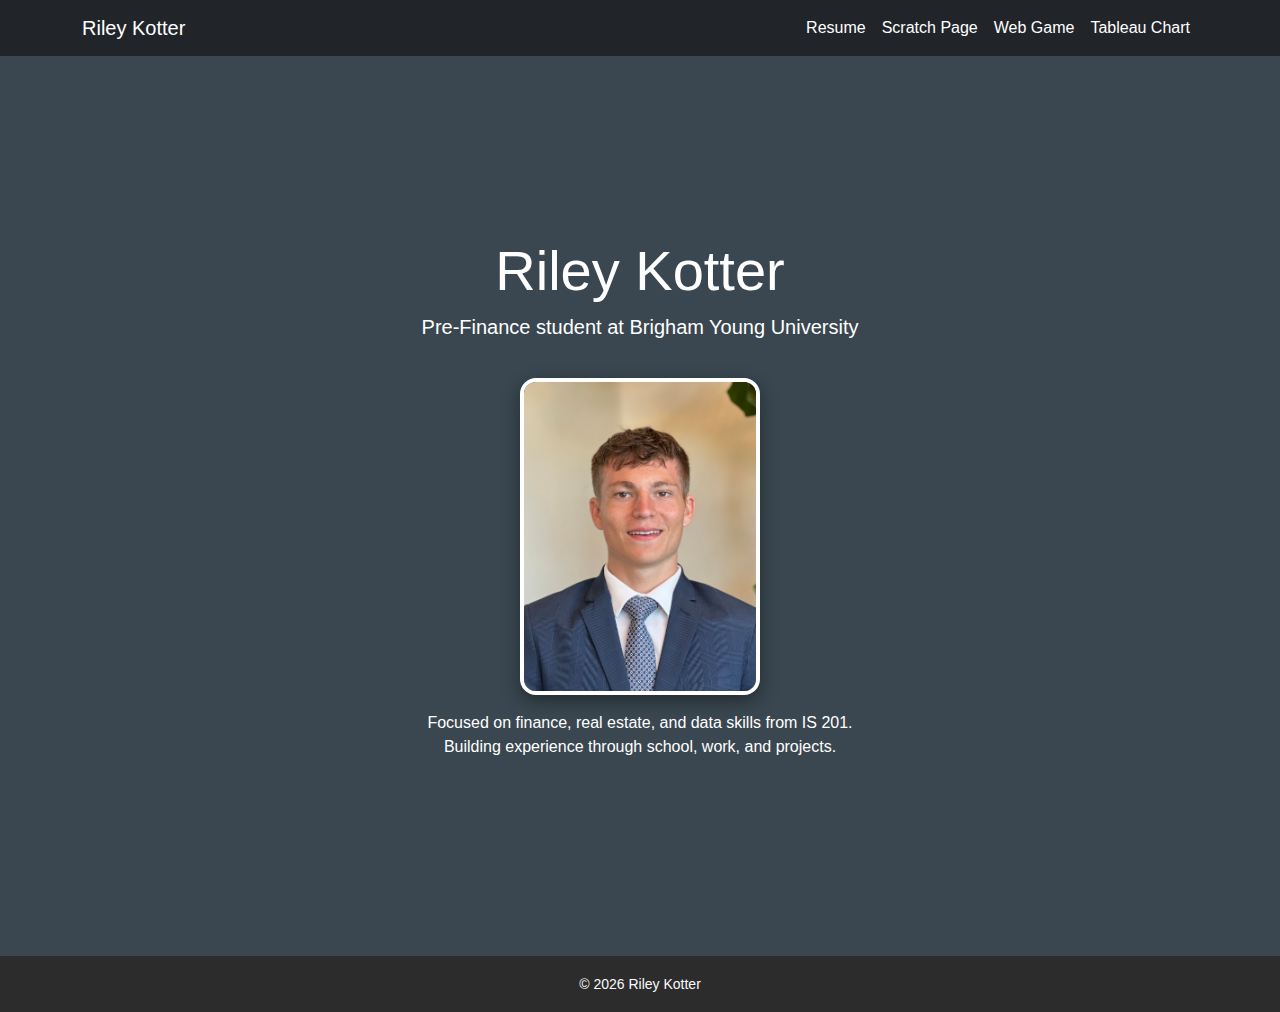
<file: index.html>
<!DOCTYPE html>
<html lang="en">
<head>
  <meta charset="UTF-8">
  <title>Riley Kotter | Portfolio</title>
  <meta name="viewport" content="width=device-width, initial-scale=1.0">

  <!-- Bootstrap CSS -->
  <link href="https://cdn.jsdelivr.net/npm/bootstrap@5.3.3/dist/css/bootstrap.min.css" rel="stylesheet">

  <style>
    body {
      padding-top: 56px;
      margin: 0;
      background-color: #f7f9fa;
      font-family: Arial, sans-serif;
    }

    .hero {
      background: #3a4750;
      color: white;
      min-height: 100vh;
      display: flex;
      flex-direction: column;
      justify-content: center;
      align-items: center;
      text-align: center;
      padding: 60px 20px;
    }

    .profile-pic {
      width: 240px;
      border-radius: 16px;
      margin-top: 20px;
      border: 4px solid white;
      box-shadow: 0 6px 18px rgba(0, 0, 0, 0.4);
    }

    h1, h2, h3, h4 {
      font-weight: 600;
    }

    .lead, .hero p, .nav-link {
      color: white !important;
    }

    .navbar-dark .navbar-nav .nav-link {
      color: white !important;
    }

    footer {
      background-color: #2c2c2c;
    }
  </style>
</head>
<body>

<!-- Navigation -->
<nav class="navbar navbar-expand-lg navbar-dark bg-dark fixed-top">
  <div class="container">
    <a class="navbar-brand" href="index.html">Riley Kotter</a>
    <button class="navbar-toggler" type="button" data-bs-toggle="collapse" data-bs-target="#navbarNav">
      <span class="navbar-toggler-icon"></span>
    </button>
    <div class="collapse navbar-collapse" id="navbarNav">
      <ul class="navbar-nav ms-auto">
        <li class="nav-item"><a class="nav-link" href="resume.html">Resume</a></li>
        <li class="nav-item"><a class="nav-link" href="scratch.html">Scratch Page</a></li>
        <li class="nav-item"><a class="nav-link" href="app.html">Web Game</a></li>
        <li class="nav-item"><a class="nav-link" href="golf_chart.html">Tableau Chart</a></li>
      </ul>
    </div>
  </div>
</nav>

<!-- Hero Section -->
<section class="hero">
  <h1 class="display-4">Riley Kotter</h1>
  <p class="lead">Pre-Finance student at Brigham Young University</p>
  <img src="me.jpeg" alt="Riley's photo" class="profile-pic">
  <p class="mt-3">
    Focused on finance, real estate, and data skills from IS 201.<br>
    Building experience through school, work, and projects.
  </p>
</section>

<!-- Footer -->
<footer class="text-light text-center py-3">
  <small>&copy; <span id="year"></span> Riley Kotter</small>
</footer>

<script src="https://cdn.jsdelivr.net/npm/bootstrap@5.3.3/dist/js/bootstrap.bundle.min.js"></script>
<script>
  document.getElementById("year").textContent = new Date().getFullYear();
</script>
</body>
</html>
</file>
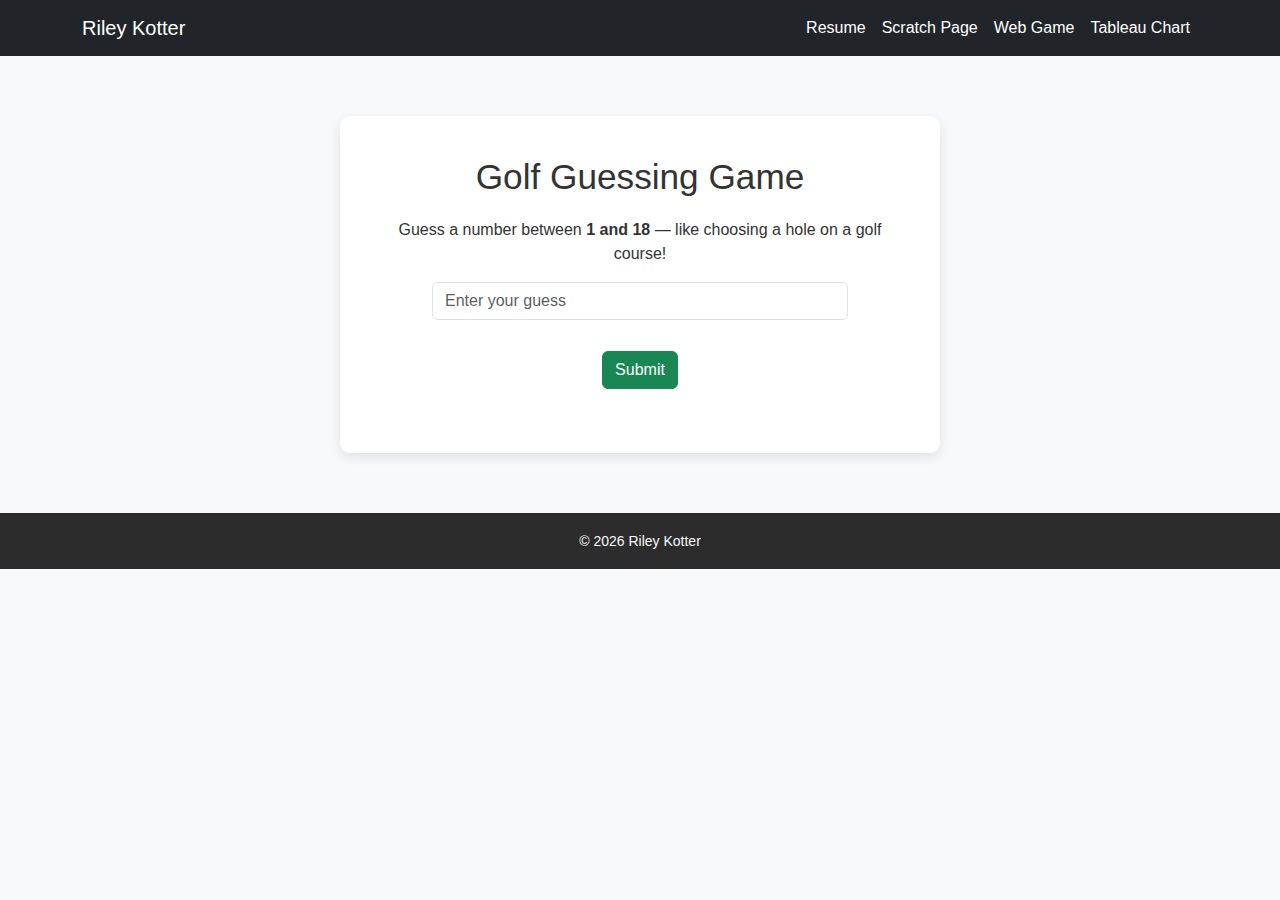
<file: app.html>
<!DOCTYPE html>
<html lang="en">
<head>
  <meta charset="UTF-8">
  <title>Golf Guessing Game</title>
  <meta name="viewport" content="width=device-width, initial-scale=1.0">

  <!-- Bootstrap CSS -->
  <link href="https://cdn.jsdelivr.net/npm/bootstrap@5.3.3/dist/css/bootstrap.min.css" rel="stylesheet">

  <style>
    body {
      padding-top: 56px;
      background-color: #f7f9fa;
      font-family: Arial, sans-serif;
      color: #333;
    }

    .game-section {
      background: #ffffff;
      border-radius: 10px;
      box-shadow: 0 4px 12px rgba(0,0,0,0.1);
      padding: 40px;
      max-width: 600px;
      margin: 60px auto;
      text-align: center;
    }

    .game-section h1 {
      font-size: 2.2rem;
      margin-bottom: 20px;
    }

    input[type="number"] {
      width: 80%;
      margin: 15px 0;
    }

    .navbar-dark .navbar-nav .nav-link {
      color: white !important;
    }

    footer {
      background-color: #2c2c2c;
    }
  </style>
</head>
<body>

<!-- Navigation -->
<nav class="navbar navbar-expand-lg navbar-dark bg-dark fixed-top">
  <div class="container">
    <a class="navbar-brand" href="index.html">Riley Kotter</a>
    <button class="navbar-toggler" type="button" data-bs-toggle="collapse" data-bs-target="#navbarNav">
      <span class="navbar-toggler-icon"></span>
    </button>
    <div class="collapse navbar-collapse" id="navbarNav">
      <ul class="navbar-nav ms-auto">
        <li class="nav-item"><a class="nav-link" href="resume.html">Resume</a></li>
        <li class="nav-item"><a class="nav-link" href="scratch.html">Scratch Page</a></li>
        <li class="nav-item"><a class="nav-link active" href="app.html">Web Game</a></li>
        <li class="nav-item"><a class="nav-link" href="golf_chart.html">Tableau Chart</a></li>
      </ul>
    </div>
  </div>
</nav>

<!-- Main Game Content -->
<div class="game-section">
  <h1>Golf Guessing Game</h1>
  <p>Guess a number between <strong>1 and 18</strong> — like choosing a hole on a golf course!</p>
  <input type="number" id="guess" class="form-control mx-auto" min="1" max="18" placeholder="Enter your guess">
  <button onclick="checkGuess()" class="btn btn-success mt-3">Submit</button>
  <p id="result" class="mt-4 fw-semibold"></p>
</div>

<!-- Footer -->
<footer class="text-light text-center py-3">
  <small>&copy; <span id="year"></span> Riley Kotter</small>
</footer>

<!-- Scripts -->
<script>
  const answer = Math.floor(Math.random() * 18) + 1;

  function checkGuess() {
    const guess = parseInt(document.getElementById('guess').value);
    const result = document.getElementById('result');

    if (isNaN(guess) || guess < 1 || guess > 18) {
      result.textContent = "⛳ Please enter a number between 1 and 18.";
      return;
    }

    if (guess === answer) {
      result.textContent = "🏌️‍♂️ Hole in one! You guessed correctly!";
    } else if (guess < answer) {
      result.textContent = "Too low. Try a higher hole.";
    } else {
      result.textContent = "Too high. Try a lower hole.";
    }
  }

  document.getElementById("year").textContent = new Date().getFullYear();
</script>

</body>
</html>
</file>
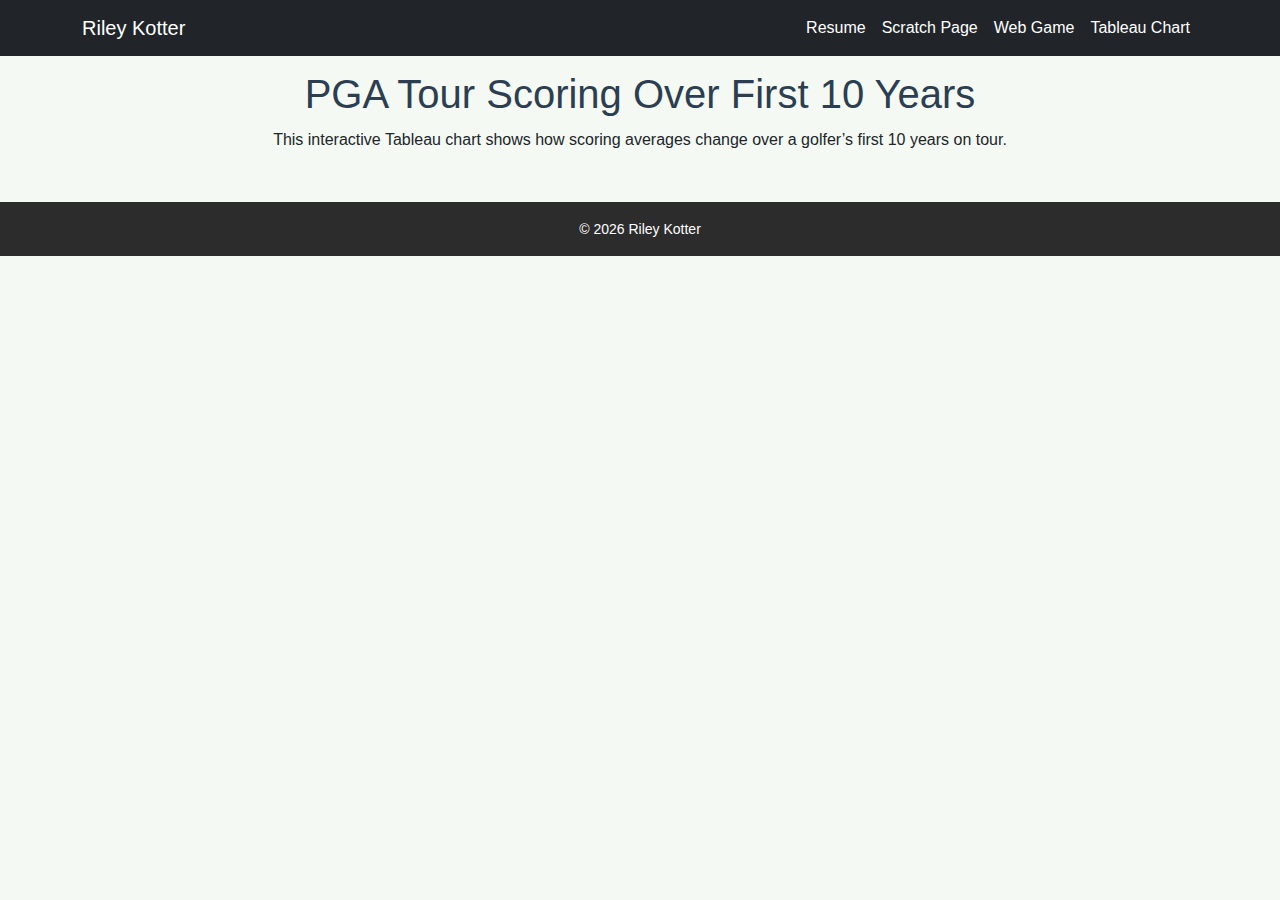
<file: golf_chart.html>
<!DOCTYPE html>
<html lang="en">
<head>
  <meta charset="UTF-8" />
  <meta name="viewport" content="width=device-width, initial-scale=1.0"/>
  <title>My Golf Tableau Chart</title>

  <!-- Bootstrap CSS -->
  <link href="https://cdn.jsdelivr.net/npm/bootstrap@5.3.3/dist/css/bootstrap.min.css" rel="stylesheet">

  <style>
    body {
      font-family: Arial, sans-serif;
      background-color: #f4f9f4;
      padding-top: 70px;
    }

    h1 {
      color: #2c3e50;
      text-align: center;
      margin-bottom: 10px;
    }

    p {
      text-align: center;
      max-width: 800px;
      margin: auto;
      margin-bottom: 40px;
    }

    .tableauPlaceholder {
      margin: auto;
      max-width: 1000px;
    }

    footer {
      background-color: #2c2c2c;
      color: white;
      text-align: center;
      padding: 15px 0;
      margin-top: 50px;
    }

    .navbar-dark .navbar-nav .nav-link {
      color: white !important;
    }
  </style>
</head>
<body>

<!-- Navigation -->
<nav class="navbar navbar-expand-lg navbar-dark bg-dark fixed-top">
  <div class="container">
    <a class="navbar-brand" href="index.html">Riley Kotter</a>
    <button class="navbar-toggler" type="button" data-bs-toggle="collapse" data-bs-target="#navbarNav">
      <span class="navbar-toggler-icon"></span>
    </button>
    <div class="collapse navbar-collapse" id="navbarNav">
      <ul class="navbar-nav ms-auto">
        <li class="nav-item"><a class="nav-link" href="resume.html">Resume</a></li>
        <li class="nav-item"><a class="nav-link" href="scratch.html">Scratch Page</a></li>
        <li class="nav-item"><a class="nav-link" href="app.html">Web Game</a></li>
        <li class="nav-item"><a class="nav-link active" href="golf_chart.html">Tableau Chart</a></li>
      </ul>
    </div>
  </div>
</nav>

<!-- Chart Content -->
<div class="container">
  <h1>PGA Tour Scoring Over First 10 Years</h1>
  <p>This interactive Tableau chart shows how scoring averages change over a golfer’s first 10 years on tour.</p>

  <!-- Tableau Embed Code -->
  <div class='tableauPlaceholder' id='viz1764969076801' style='position: relative'>
    <noscript>
      <a href='#'>
        <img alt='Sheet 1' src='https://public.tableau.com/static/images/GO/GOLF10YRINQUIRY/Sheet1/1_rss.png' style='border: none' />
      </a>
    </noscript>
    <object class='tableauViz' style='display:none;'>
      <param name='host_url' value='https%3A%2F%2Fpublic.tableau.com%2F' />
      <param name='embed_code_version' value='3' />
      <param name='site_root' value='' />
      <param name='name' value='GOLF10YRINQUIRY/Sheet1' />
      <param name='tabs' value='no' />
      <param name='toolbar' value='yes' />
      <param name='static_image' value='https://public.tableau.com/static/images/GO/GOLF10YRINQUIRY/Sheet1/1.png' />
      <param name='animate_transition' value='yes' />
      <param name='display_static_image' value='yes' />
      <param name='display_spinner' value='yes' />
      <param name='display_overlay' value='yes' />
      <param name='display_count' value='yes' />
      <param name='language' value='en-US' />
      <param name='filter' value='publish=yes' />
    </object>
  </div>
</div>

<!-- Footer -->
<footer>
  <small>&copy; <span id="year"></span> Riley Kotter</small>
</footer>

<script src="https://cdn.jsdelivr.net/npm/bootstrap@5.3.3/dist/js/bootstrap.bundle.min.js"></script>
<script>
  document.getElementById("year").textContent = new Date().getFullYear();
</script>
<script type='text/javascript'>
  var divElement = document.getElementById('viz1764969076801');
  var vizElement = divElement.getElementsByTagName('object')[0];
  vizElement.style.width='100%';
  vizElement.style.height=(divElement.offsetWidth*0.75)+'px';
  var scriptElement = document.createElement('script');
  scriptElement.src = 'https://public.tableau.com/javascripts/api/viz_v1.js';
  vizElement.parentNode.insertBefore(scriptElement, vizElement);
</script>
</body>
</html>
</file>
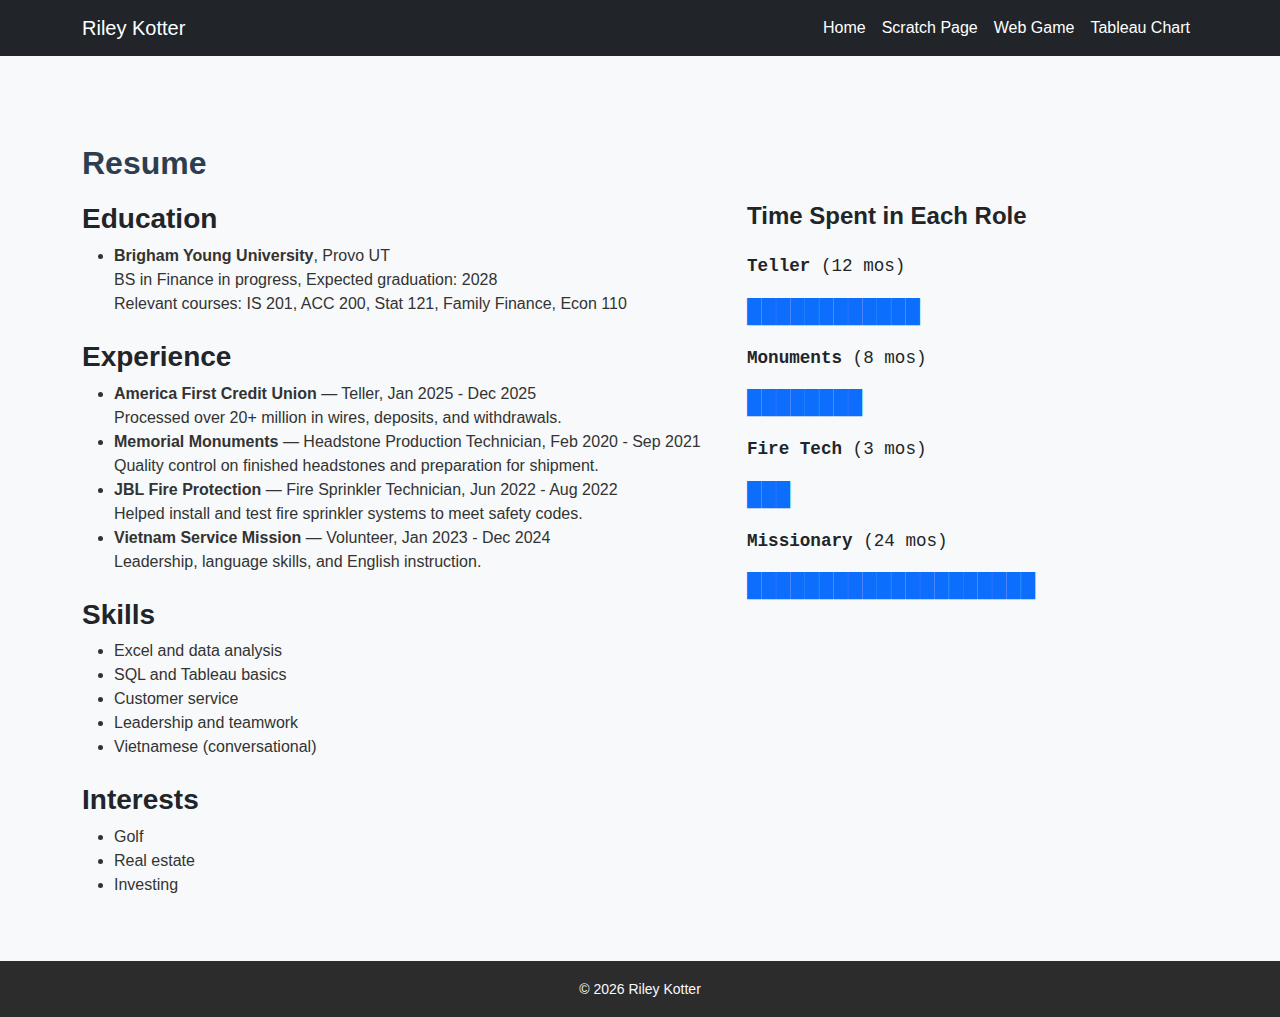
<file: resume.html>
<!DOCTYPE html>
<html lang="en">
<head>
  <meta charset="UTF-8">
  <title>Resume | Riley Kotter</title>
  <meta name="viewport" content="width=device-width, initial-scale=1.0">
  <link href="https://cdn.jsdelivr.net/npm/bootstrap@5.3.3/dist/css/bootstrap.min.css" rel="stylesheet">

  <style>
    body {
      padding-top: 56px;
      background-color: #f7f9fa;
      font-family: Arial, sans-serif;
    }
    .section-title {
      margin-top: 40px;
      margin-bottom: 20px;
      color: #2c3e50;
    }
    h1, h2, h3, h4 {
      font-weight: 600;
    }
    p, li {
      font-size: 1rem;
      color: #333;
    }
    .navbar-dark .navbar-nav .nav-link {
      color: white !important;
    }
    footer {
      background-color: #2c2c2c;
    }
  </style>
</head>
<body>

<!-- Navigation -->
<nav class="navbar navbar-expand-lg navbar-dark bg-dark fixed-top">
  <div class="container">
    <a class="navbar-brand" href="index.html">Riley Kotter</a>
    <button class="navbar-toggler" type="button" data-bs-toggle="collapse" data-bs-target="#navbarNav">
      <span class="navbar-toggler-icon"></span>
    </button>
    <div class="collapse navbar-collapse" id="navbarNav">
      <ul class="navbar-nav ms-auto">
        <li class="nav-item"><a class="nav-link" href="index.html">Home</a></li>
        <li class="nav-item"><a class="nav-link" href="scratch.html">Scratch Page</a></li>
        <li class="nav-item"><a class="nav-link" href="app.html">Web Game</a></li>
        <li class="nav-item"><a class="nav-link" href="golf_chart.html">Tableau Chart</a></li>
      </ul>
    </div>
  </div>
</nav>

<!-- Resume Section -->
<section id="resume" class="container py-5">
  <h2 class="section-title">Resume</h2>

  <div class="row">
    <!-- Resume Text Left -->
    <div class="col-lg-7">
      <h3>Education</h3>
      <ul>
        <li>
          <strong>Brigham Young University</strong>, Provo UT  
          <br>BS in Finance in progress, Expected graduation: 2028
          <br>Relevant courses: IS 201, ACC 200, Stat 121, Family Finance, Econ 110
        </li>
      </ul>

      <h3 class="mt-4">Experience</h3>
      <ul>
        <li><strong>America First Credit Union</strong> — Teller, Jan 2025 - Dec 2025  
          <br>Processed over 20+ million in wires, deposits, and withdrawals.
        </li>
        <li><strong>Memorial Monuments</strong> — Headstone Production Technician, Feb 2020 - Sep 2021  
          <br>Quality control on finished headstones and preparation for shipment.
        </li>
        <li><strong>JBL Fire Protection</strong> — Fire Sprinkler Technician, Jun 2022 - Aug 2022  
          <br>Helped install and test fire sprinkler systems to meet safety codes.
        </li>
        <li><strong>Vietnam Service Mission</strong> — Volunteer, Jan 2023 - Dec 2024  
          <br>Leadership, language skills, and English instruction.
        </li>
      </ul>

      <h3 class="mt-4">Skills</h3>
      <ul>
        <li>Excel and data analysis</li>
        <li>SQL and Tableau basics</li>
        <li>Customer service</li>
        <li>Leadership and teamwork</li>
        <li>Vietnamese (conversational)</li>
      </ul>

      <h3 class="mt-4">Interests</h3>
      <ul>
        <li>Golf</li>
        <li>Real estate</li>
        <li>Investing</li>
      </ul>
    </div>

    <!-- Chart on the Right -->
    <div class="col-lg-5 mt-4 mt-lg-0">
      <h4 class="mb-3">Time Spent in Each Role</h4>
      <div style="font-family: monospace; line-height: 2.2; font-size: 1.1rem;">
        <div><strong>Teller</strong> (12 mos)<br><span style="color:#0d6efd; font-size: 1.5rem;">████████████</span></div>
        <div><strong>Monuments</strong> (8 mos)<br><span style="color:#0d6efd; font-size: 1.5rem;">████████</span></div>
        <div><strong>Fire Tech</strong> (3 mos)<br><span style="color:#0d6efd; font-size: 1.5rem;">███</span></div>
        <div><strong>Missionary</strong> (24 mos)<br><span style="color:#0d6efd; font-size: 1.5rem;">████████████████████</span></div>
      </div>
    </div>
  </div>
</section>

<!-- Footer -->
<footer class="text-light text-center py-3">
  <small>&copy; <span id="year"></span> Riley Kotter</small>
</footer>

<script src="https://cdn.jsdelivr.net/npm/bootstrap@5.3.3/dist/js/bootstrap.bundle.min.js"></script>
<script>
  document.getElementById("year").textContent = new Date().getFullYear();
</script>
</body>
</html>
</file>
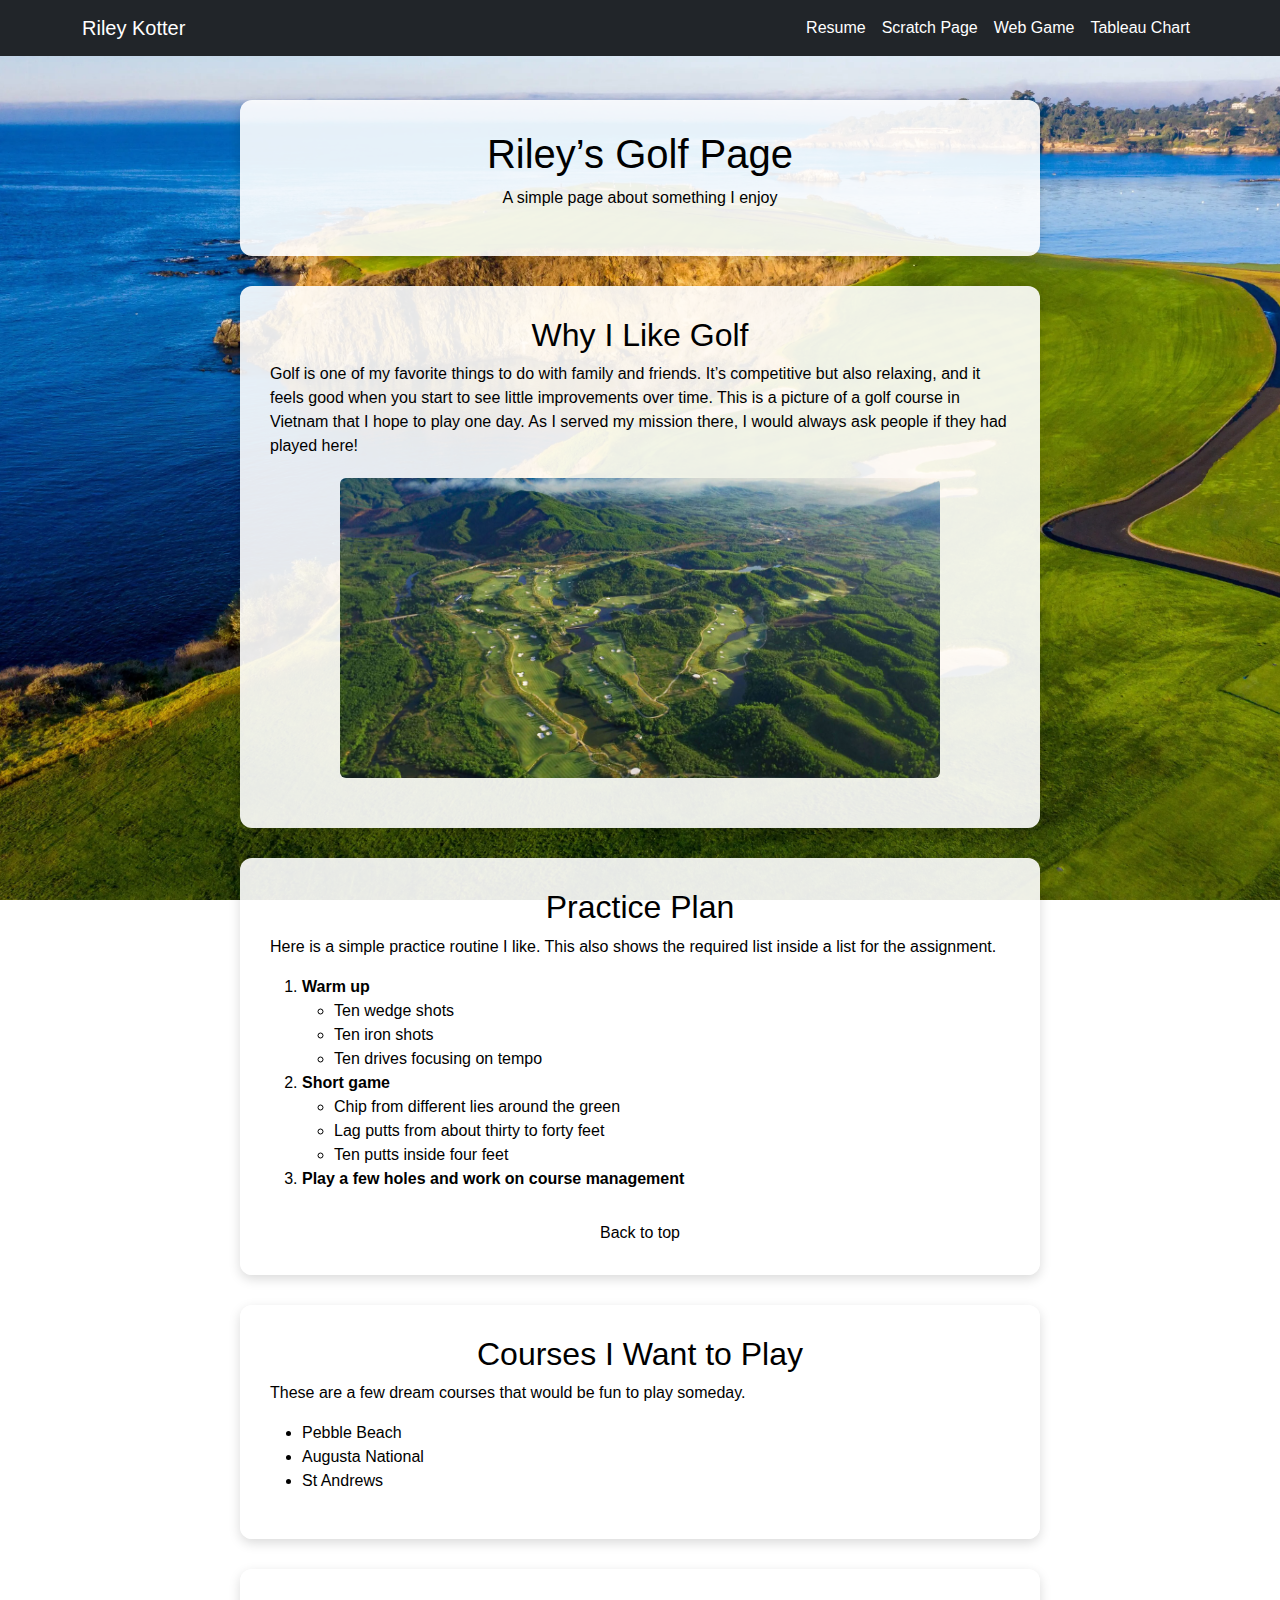
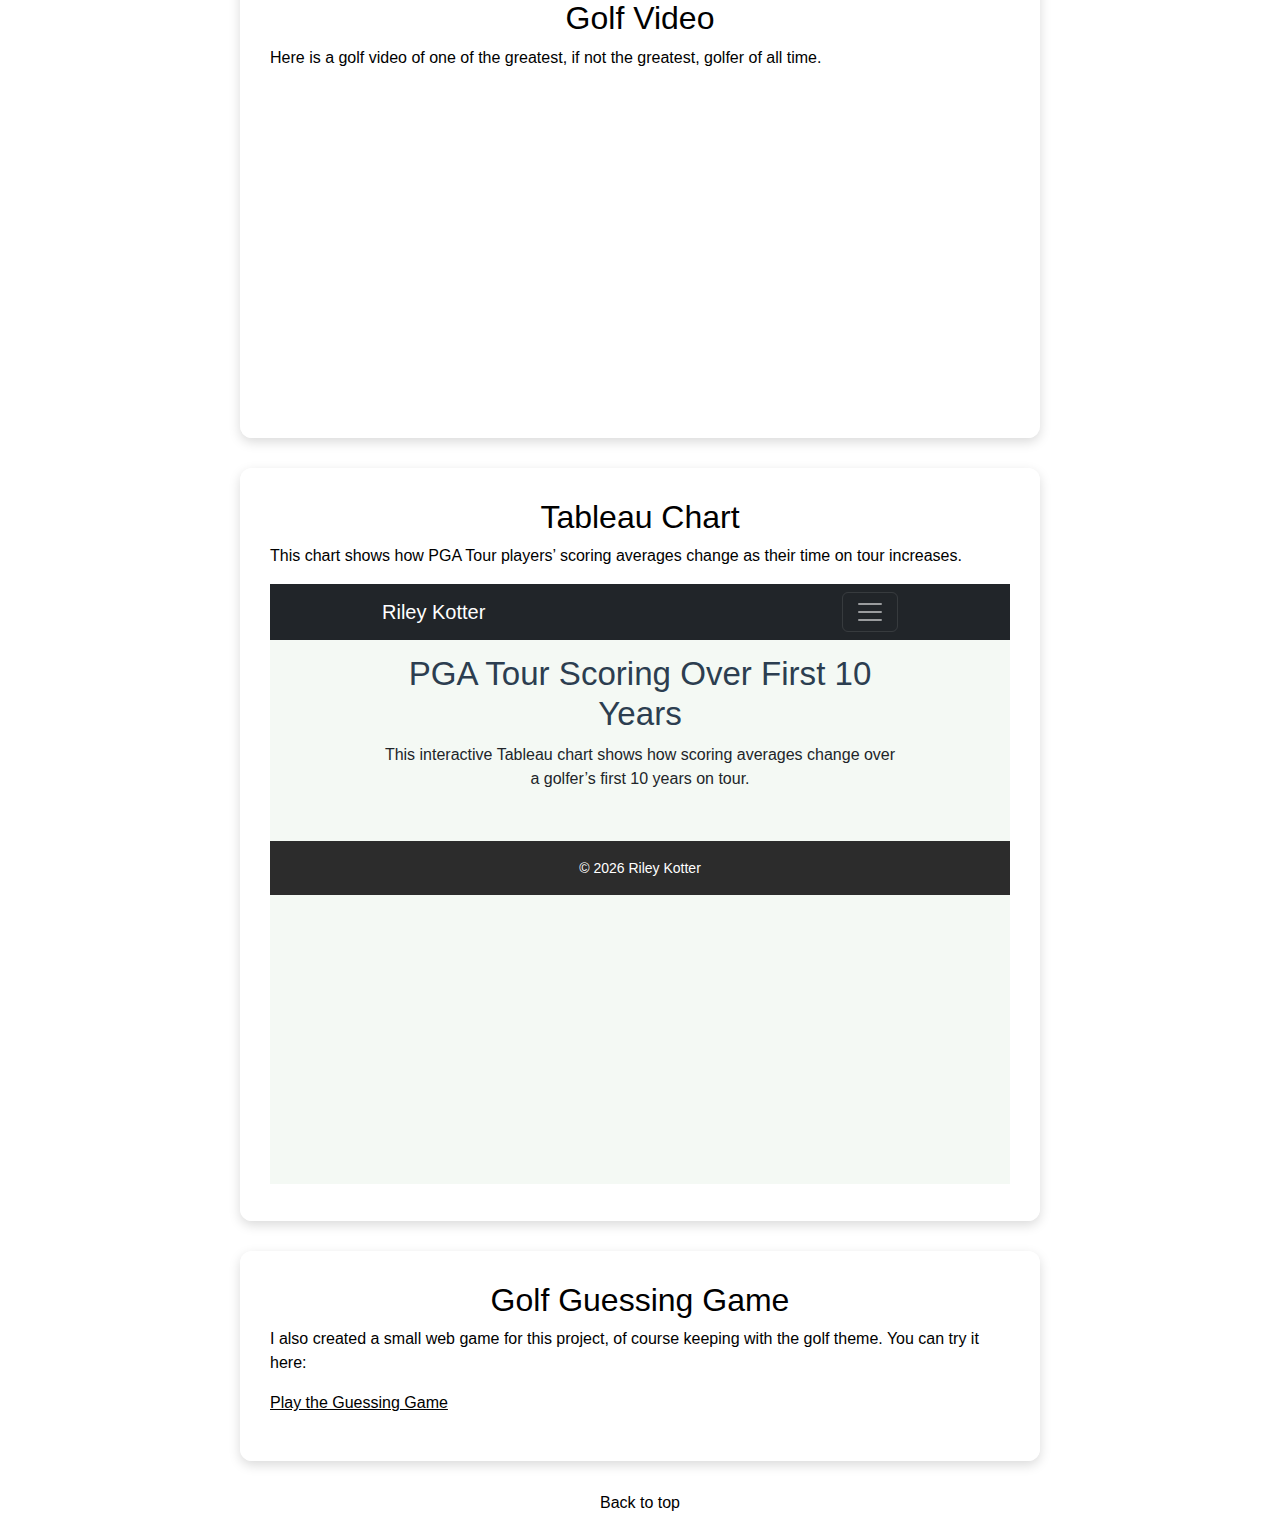
<file: scratch.html>
<!DOCTYPE html>
<html lang="en">
<head>
  <meta charset="UTF-8" />
  <title>Golf Page</title>
  <meta name="viewport" content="width=device-width, initial-scale=1.0"/>
  <link rel="stylesheet" href="scratch.css">

  <!-- Bootstrap CSS -->
  <link href="https://cdn.jsdelivr.net/npm/bootstrap@5.3.3/dist/css/bootstrap.min.css" rel="stylesheet">

  <style>
    body {
      background-image: url('golfbackground.jpg');
      background-size: cover;
      background-position: center;
      background-repeat: no-repeat;
      font-family: Arial, sans-serif;
      color: black;
      margin: 0;
      padding-top: 70px;
    }

    .navbar-dark .navbar-nav .nav-link {
      color: white !important;
    }

    .top-box, .section {
      background-color: rgba(255, 255, 255, 0.9);
      padding: 30px;
      margin: 30px auto;
      border-radius: 12px;
      max-width: 800px;
      box-shadow: 0 4px 12px rgba(0,0,0,0.15);
    }

    h1, h2 {
      text-align: center;
    }

    .anchor-link {
      text-align: center;
      display: block;
      margin-top: 30px;
    }

    footer-space {
      height: 100px; /* Leave space at the bottom for background visibility */
    }
  </style>
</head>
<body>

<!-- Navbar -->
<nav class="navbar navbar-expand-lg navbar-dark bg-dark fixed-top">
  <div class="container">
    <a class="navbar-brand" href="index.html">Riley Kotter</a>
    <button class="navbar-toggler" type="button" data-bs-toggle="collapse" data-bs-target="#navbarNav">
      <span class="navbar-toggler-icon"></span>
    </button>
    <div class="collapse navbar-collapse" id="navbarNav">
      <ul class="navbar-nav ms-auto">
        <li class="nav-item"><a class="nav-link" href="resume.html">Resume</a></li>
        <li class="nav-item"><a class="nav-link active" href="scratch.html">Scratch Page</a></li>
        <li class="nav-item"><a class="nav-link" href="app.html">Web Game</a></li>
        <li class="nav-item"><a class="nav-link" href="golf_chart.html">Tableau Chart</a></li>
      </ul>
    </div>
  </div>
</nav>

<!-- Title -->
<div class="top-box text-center" id="top">
  <h1>Riley’s Golf Page</h1>
  <p>A simple page about something I enjoy</p>
</div>

<!-- Why I Like Golf -->
<div class="section">
  <h2>Why I Like Golf</h2>
  <p>
    Golf is one of my favorite things to do with family and friends.
    It’s competitive but also relaxing, and it feels good when you start to see little improvements over time.
    This is a picture of a golf course in Vietnam that I hope to play one day. As I served my mission there, I would always ask people if they had played here!
  </p>
  <div class="text-center mt-3">
    <img src="golfcourse.jpeg" alt="Golf course" class="img-fluid" style="max-width: 600px;">
  </div>
</div>

<!-- Practice Plan -->
<div class="section" id="practice">
  <h2>Practice Plan</h2>
  <p>Here is a simple practice routine I like. This also shows the required list inside a list for the assignment.</p>
  <ol>
    <li><strong>Warm up</strong>
      <ul>
        <li>Ten wedge shots</li>
        <li>Ten iron shots</li>
        <li>Ten drives focusing on tempo</li>
      </ul>
    </li>
    <li><strong>Short game</strong>
      <ul>
        <li>Chip from different lies around the green</li>
        <li>Lag putts from about thirty to forty feet</li>
        <li>Ten putts inside four feet</li>
      </ul>
    </li>
    <li><strong>Play a few holes and work on course management</strong></li>
  </ol>
  <a href="#top" class="anchor-link" style="color: black;">Back to top</a>
</div>

<!-- Courses -->
<div class="section">
  <h2>Courses I Want to Play</h2>
  <p>These are a few dream courses that would be fun to play someday.</p>
  <ul>
    <li>Pebble Beach</li>
    <li>Augusta National</li>
    <li>St Andrews</li>
  </ul>
</div>

<!-- Video -->
<div class="section" id="video">
  <h2>Golf Video</h2>
  <p>Here is a golf video of one of the greatest, if not the greatest, golfer of all time.</p>
  <div class="text-center">
    <iframe width="560" height="315" src="https://www.youtube.com/embed/pq-L5SqXn24?si=vgwJU5ZI5Hp01jGs" title="YouTube video player" frameborder="0" allow="accelerometer; autoplay; clipboard-write; encrypted-media; gyroscope; picture-in-picture; web-share" allowfullscreen></iframe>
  </div>
</div>

<!-- Tableau -->
<div class="section">
  <h2>Tableau Chart</h2>
  <p>This chart shows how PGA Tour players’ scoring averages change as their time on tour increases.</p>
  <iframe src="golf_chart.html" width="100%" height="600" style="border:none;"></iframe>
</div>

<!-- Game -->
<div class="section">
  <h2>Golf Guessing Game</h2>
  <p>I also created a small web game for this project, of course keeping with the golf theme. You can try it here:</p>
  <p><a href="app.html" style="color: black;">Play the Guessing Game</a></p>
</div>

<a href="#top" class="anchor-link" style="color: black;">Back to top</a>

<!-- Spacer for background -->
<div class="footer-space"></div>

<!-- Bootstrap -->
<script src="https://cdn.jsdelivr.net/npm/bootstrap@5.3.3/dist/js/bootstrap.bundle.min.js"></script>
</body>
</html>
</file>
<file: scratch.css>
body {
    font-family: "Segoe UI", system-ui, sans-serif;
    margin: 0;
    padding: 0;
    background: url('golfbackground.jpg') no-repeat center center fixed;
    background-size: cover;
    color: black;
}

h1 {
    font-size: 2.5em;
    margin: 0;
    color: black;
}

h2 {
    font-size: 1.8em;
    margin-bottom: 10px;
    color: black;
}

.nav-links {
    text-align: center;
    padding: 15px;
    background-color: rgba(255, 255, 255, 0.7);
    margin: 10px auto;
    max-width: 850px;
    border-radius: 6px;
    font-size: 18px;
    box-shadow: 0 2px 6px rgba(0,0,0,0.1);
}

.nav-links a {
    color: black;
    text-decoration: none;
    margin: 0 15px;
    font-weight: 500;
}

.nav-links a:hover {
    text-decoration: underline;
}

.section {
    background-color: rgba(255, 255, 255, 0.9);
    margin: 20px auto;
    padding: 20px;
    max-width: 800px;
    border-radius: 8px;
}

img {
    display: block;
    margin: 20px auto;
    max-width: 100%;
    border-radius: 6px;
}

.anchor-link {
    display: inline-block;
    margin-top: 20px;
    color: black;
    text-decoration: none;
    font-weight: 500;
}

.anchor-link:hover {
    text-decoration: underline;
}

.top-box {
    background-color: rgba(255, 255, 255, 0.8);
    max-width: 850px;
    margin: 30px auto 10px;
    padding: 30px 20px;
    border-radius: 10px;
    text-align: center;
    box-shadow: 0 2px 10px rgba(0, 0, 0, 0.1);
}
</file>
